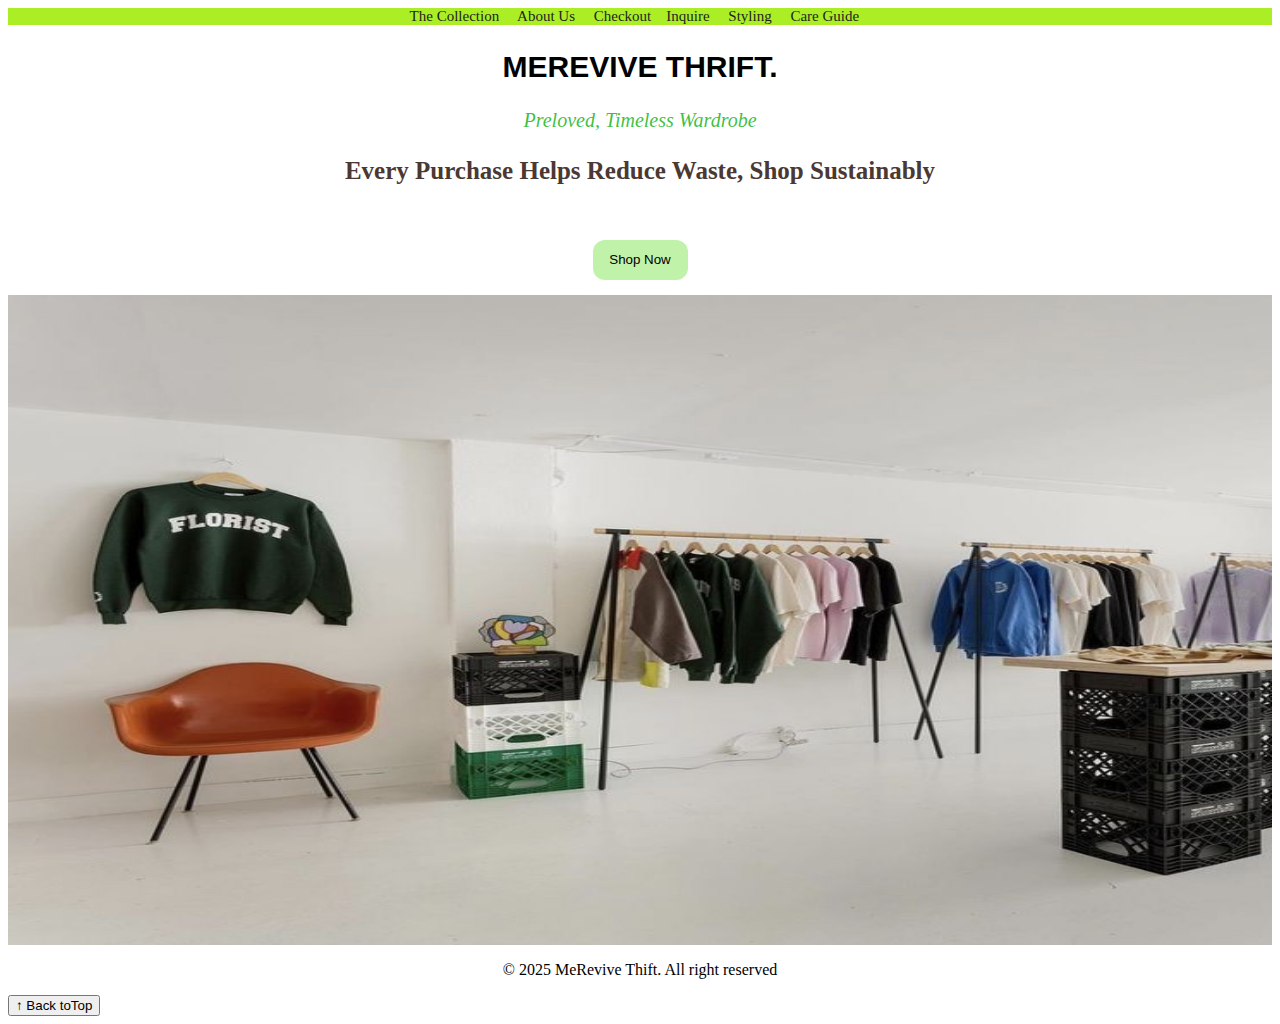
<file: index.html>
<!DOCTYPE html>
<html lang="en">
<head>
    <meta charset="UTF-8">
    <meta name="viewport" content="width=device-width, initial-scale=1.0">
    <link rel="stylesheet" href="style.css">
    <title>Home</title>
</head>

<body> 
    <!-- navigation black links w/ no tag underline-->
    <nav class="my-nav">

        <a href="catalogue.html"> The Collection </a> &nbsp;&nbsp;&nbsp;
        <a href="aboutUs.html" > About Us</a> &nbsp;&nbsp;&nbsp;
        <a href="checkout.html" > Checkout</a>&nbsp;&nbsp;&nbsp;
        <a href="contactUs.html"> Inquire </a>&nbsp;&nbsp;&nbsp;
        <a href="lookbook.html" > Styling </a>&nbsp;&nbsp;&nbsp;
        <a href="care.html">Care Guide</a>&nbsp;&nbsp;&nbsp;
        
        <br>
        
    </nav >
    <!-- add the brand name to all the pages BUT to the left corner for seemlesssness -->
     <section class="my-heading"> 
      <h2> MEREVIVE THRIFT.</h2>
      <p >Preloved, Timeless Wardrobe</p>
      <h3 > Every Purchase Helps Reduce Waste, Shop Sustainably</h3>
     </section>


    <div class="btn-styl"> 
      <a href="collection.html">
        <!-- button styles on css -->
     <button class="my-button" > 
        Shop Now
     </button>
    </a>
    </div>
    
    <img class="home-image" src="images/clothingrack-1.jpeg" alt="clothing rack" height="650" width="1432">

 <footer class="my-footer" >
    <p>&copy; 2025 MeRevive Thift. All right reserved</p>
 </footer>  
 <button id="backToTop" title="Go to top">↑ Back toTop</button> 

</body>
</html>
</file>
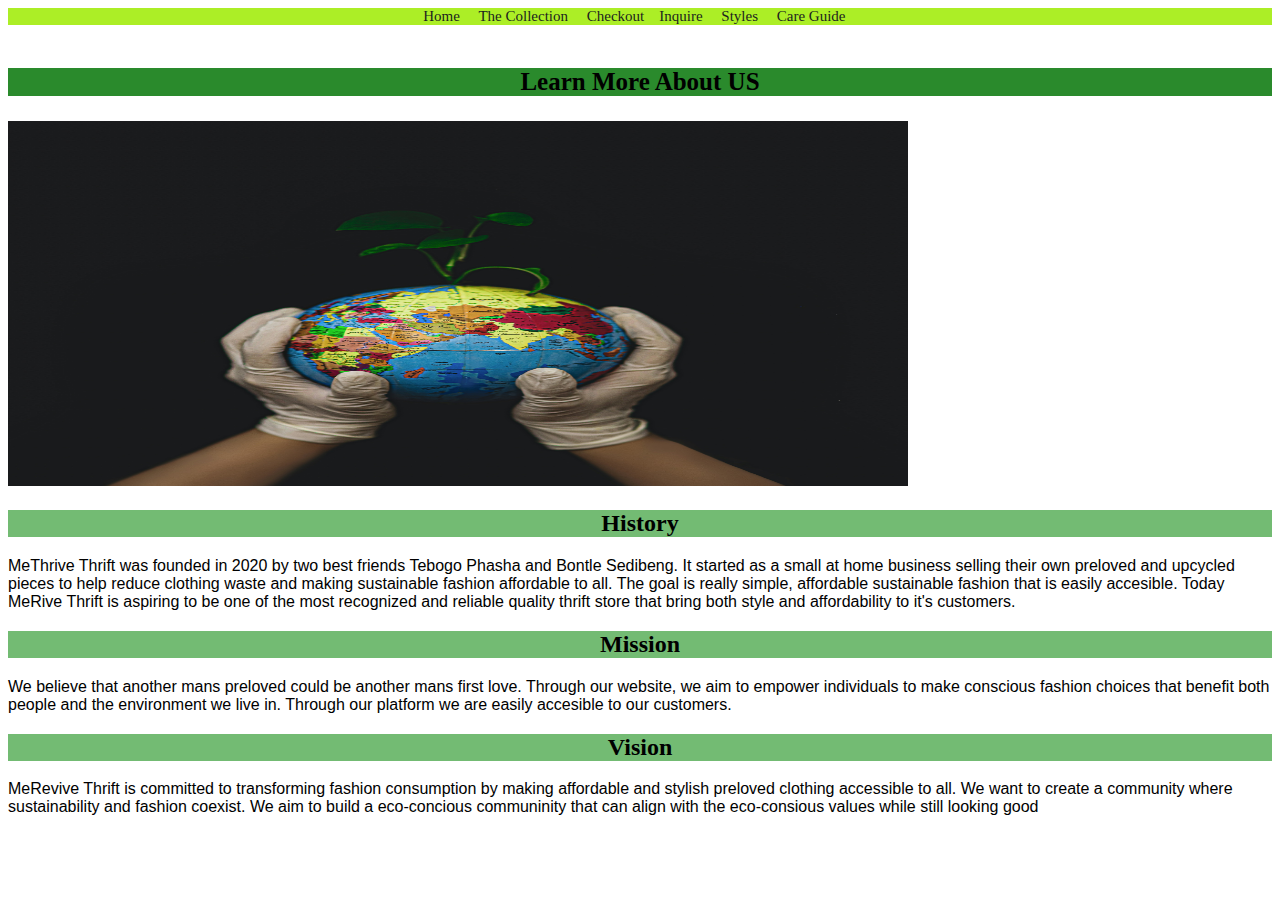
<file: aboutUs.html>
<!DOCTYPE html>
<html lang="en">
<head>
    <meta charset="UTF-8">
    <meta name="viewport" content="width=device-width, initial-scale=1.0">
    <link rel="stylesheet" href="style.css">
    <title>About Us</title>
   
</head>
<body>
    <nav >

    <a href="index.html"> Home </a>&nbsp;&nbsp;&nbsp;
    <a href="collection.html" > The Collection </a> &nbsp;&nbsp;&nbsp;
    <a href="checkout.html" > Checkout</a>&nbsp;&nbsp;&nbsp;
    <a href="contactUs.html" > Inquire </a>&nbsp;&nbsp;&nbsp;
    <a href="lookbook.html" > Styles </a>&nbsp;&nbsp;&nbsp;
    <a href="care.html"> Care Guide</a>&nbsp;&nbsp;&nbsp;
    
    <br>
    </nav>
 
    <br>
    <!-- h3 style on css -->
     <!-- h5 style on css -->
    <h3 class="about-heading" style="background-color: rgb(42, 138, 44); font-size: 25px; text-align: center;"> Learn More About US </h3>
    <img src="images/fateme-alaei.jpg" alt="save the planet" style="text-align: center;" height="365px" width="900px">

    <section class="my-aboutus">
    <h2 style="text-align: center; background-color: rgb(115, 187, 115);"> History</h2>
    <p>MeThrive Thrift was founded in 2020 by two best friends Tebogo Phasha and Bontle Sedibeng.
         It started as a small at home business selling their own preloved and upcycled pieces to help reduce clothing waste and making sustainable fashion affordable to all. 
         The goal is really simple, affordable sustainable fashion that is easily accesible. 
         Today MeRive Thrift is aspiring to be one of the most recognized and reliable quality thrift store that bring both style and affordability to it's customers.

   </p>
    <h2 style="text-align: center; background-color: rgb(115, 187, 115);"> Mission</h2>
    <p> We believe that another mans preloved could be another mans first love. Through our website, we aim to empower individuals to make conscious fashion choices that benefit both people and the environment we live in.
        Through our platform we are easily accesible to our customers.
    </p>

    <h2 style="text-align: center; "> Vision </h2>
    <p>MeRevive Thrift is committed to transforming fashion consumption by making affordable and stylish preloved clothing accessible to all. We want to create a community where sustainability and fashion coexist. 
        We aim to build a eco-concious communinity that can align with the eco-consious values while still looking good
    </p>
    </section>

</body>
</html>
</file>
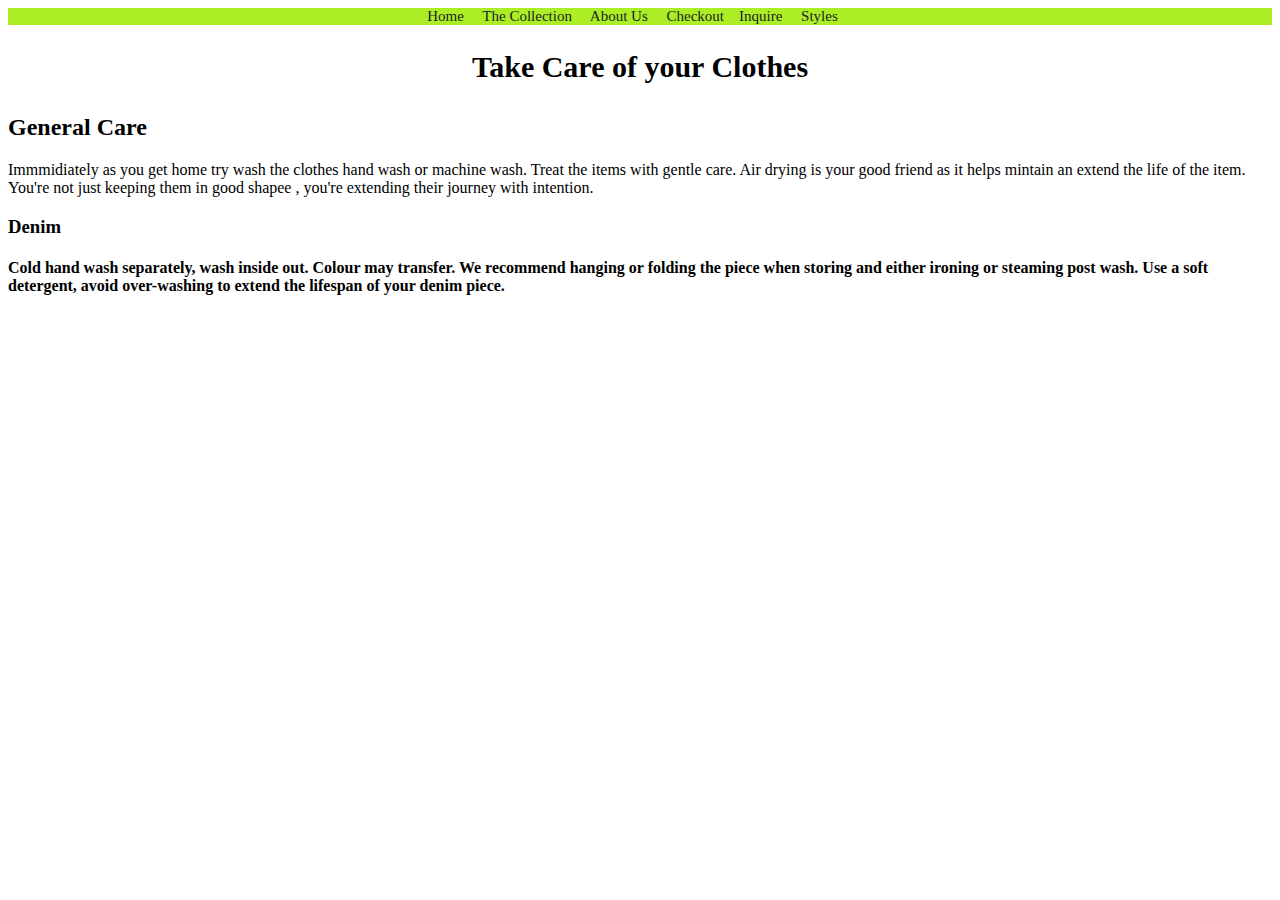
<file: care.html>
<!DOCTYPE html>
<html lang="en">
<head>
    <meta charset="UTF-8">
    <meta name="viewport" content="width=device-width, initial-scale=1.0">
    <title>How to care of your clothes</title>
    <link rel="stylesheet" href="style.css">
</head>
<body>
    <!-- fix nav tag -->
    <nav >
        <a href="index.html"> Home </a>&nbsp;&nbsp;&nbsp;
        <a href="collection.html" > The Collection </a> &nbsp;&nbsp;&nbsp;
        <a href="aboutUs.html" > About Us</a> &nbsp;&nbsp;&nbsp;
        <a href="checkout.html" > Checkout</a>&nbsp;&nbsp;&nbsp;
        <a href="contactUs.html" > Inquire </a>&nbsp;&nbsp;&nbsp;
        <a href="lookbook.html" > Styles </a>&nbsp;&nbsp;&nbsp;
        
        <br>
    </nav>

    <h2 style="font-size: 30px; text-align: center;"> Take Care of your Clothes </h2>
    <section>
    <p style="font-size: 30px; text-align: center";>
        <h2> General Care</h2>
         Immmidiately as you get home try wash the clothes hand wash or machine wash.
         Treat the items with gentle care. Air drying is your good friend as it helps mintain an extend the life of the item.
         You're not just keeping them in good shapee , you're extending their journey with intention.
    </p>
    </section>
<!-- create a double grid for the products-->
    <section>
        <h3> Denim</h3>
        <h4> Cold hand wash separately, wash inside out. Colour may transfer. 
            We recommend hanging or folding the piece when storing and either ironing or steaming post wash.
             Use a soft detergent, avoid over-washing to extend the lifespan of your denim piece.</h4>
    </section>


    
</body>
</html>
</file>
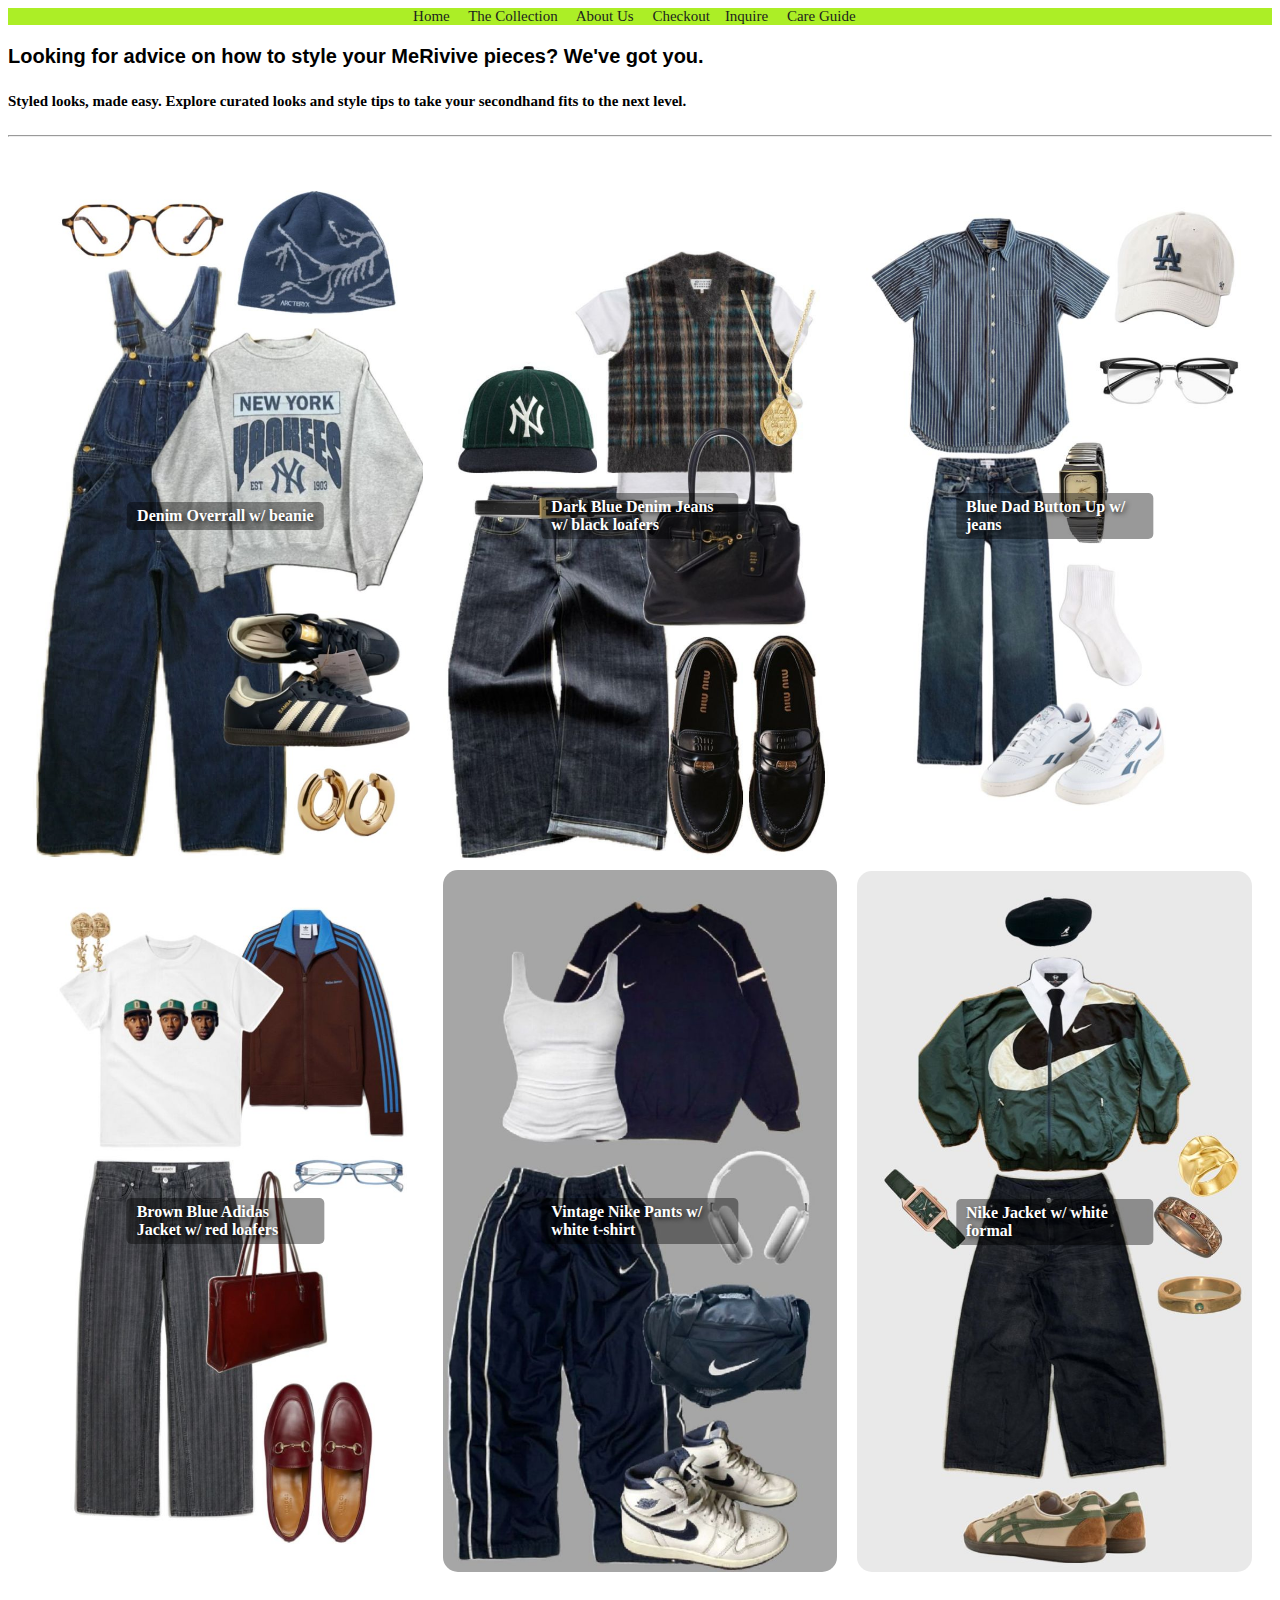
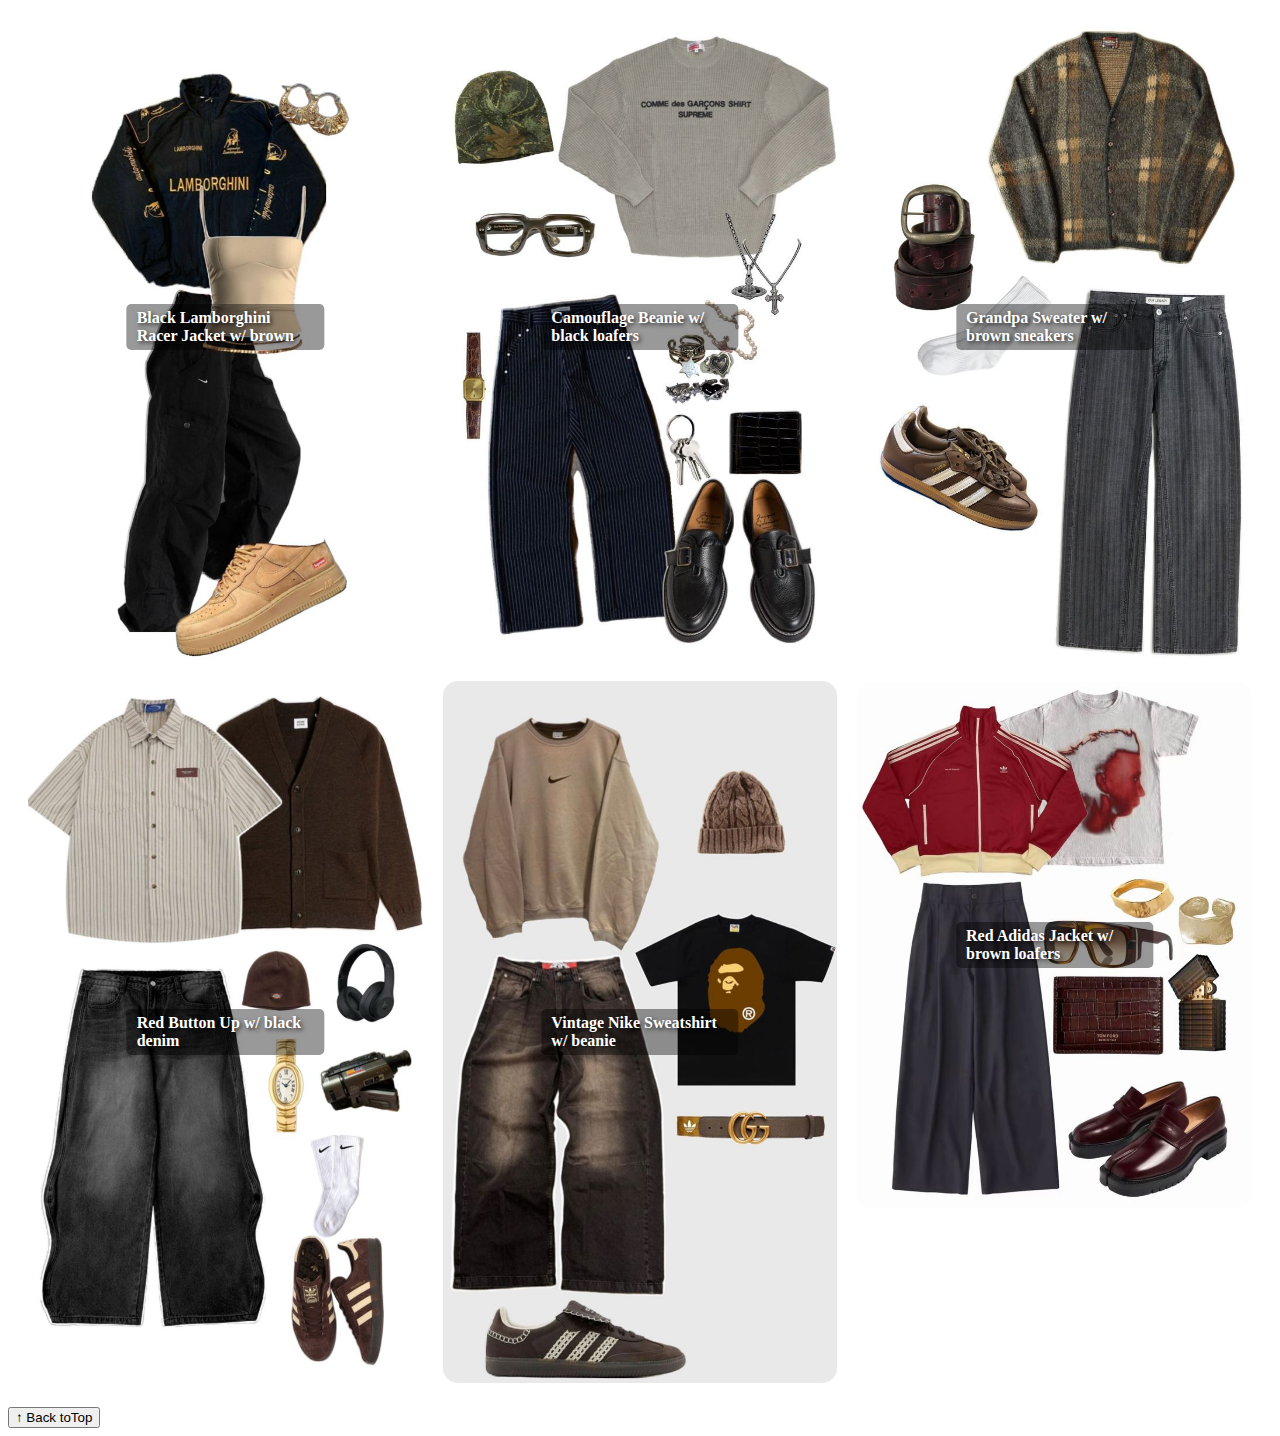
<file: lookbook.html>
<!DOCTYPE html>
<html lang="en">
<head>
    <meta charset="UTF-8">
    <meta name="viewport" content="width=device-width, initial-scale=1.0">
    <link rel="stylesheet" href="style.css">
    <title>Outfit Styles</title>
</head>
<body>
  <nav >

    <a href="index.html"> Home </a>&nbsp;&nbsp;&nbsp;
    <a href="collection.html" > The Collection </a> &nbsp;&nbsp;&nbsp;
    <a href="aboutUs.html" > About Us</a> &nbsp;&nbsp;&nbsp;
    <a href="checkout.html" > Checkout</a>&nbsp;&nbsp;&nbsp;
    <a href="contactUs.html" > Inquire </a>&nbsp;&nbsp;&nbsp;
    <a href="care.html">Care Guide</a>&nbsp;&nbsp;&nbsp;
    
    <br>
    </nav>
    <div class="my-looksheading">
    <h3> Looking for advice on how to style your MeRivive pieces? We've got you.</h3>
    <h5>Styled looks, made easy. Explore curated looks and style tips to take your secondhand fits to the next level.</h5>
    </div>
<!-- remove the table add grid css-->
 <hr>
    <div class="my-looks">
          
            <figure>
              <img src="images/beanieootd-wom.jpeg" alt="Denim Overall beanie outfit" width="196">
              <figcaption> Denim Overrall w/ beanie</figcaption>
            </figure>
         
            <figure>
                <img src="images/brownblue-adidasjacketootd.jpeg" alt="brown adidas jacket outfit" width="200">
                <figcaption> Brown Blue Adidas Jacket w/ red loafers</figcaption>
              </figure>
         
            <figure>
              <img src="images/lambojacketootd-wom.jpeg" alt="lamborghini racer jacket outfit" width="200">
              <figcaption>Black Lamborghini Racer Jacket w/ brown </figcaption>
            </figure>
       
            <figure>
              <img src="images/scotchbuttonupootd.jpeg" alt="red button up shirt outfit" width="200">
              <figcaption>Red Button Up w/ black denim </figcaption>
            </figure>
         
            <figure>
              <img src="images/darkblujeaneootd.jpeg" alt="blu denim outfit" width="250">
              <figcaption>Dark Blue Denim Jeans w/ black loafers </figcaption>
            </figure>
          
            <figure>
                <img src="images/vintnikeantsootd-wom.jpeg" alt="nike pants and jacket" width="250">
                <figcaption>Vintage Nike Pants w/ white t-shirt</figcaption>
              </figure>
        
            <figure>
                <img src="images/Camoflougebeanie.jpeg" alt="camaflouge beanie outfit" width="250">
                <figcaption> Camouflage Beanie w/ black loafers</figcaption>
              </figure>
     
            <figure>
              <img src="images/brownwinnikehoodieootd.jpeg" alt="vintage nike jumpeer outfit" width="200">
              <figcaption> Vintage Nike Sweatshirt w/ beanie </figcaption>
            </figure>
          
            <figure>
              <img src="images/dadbuttonootd.jpeg" alt="blue dad button-up outfit" width="215">
              <figcaption> Blue Dad Button Up w/ jeans</figcaption>
            </figure>
          
            <figure>
                <img src="images/formalnikejacketootd.jpeg" alt="formal nike jacket" width="210">
                <figcaption> Nike Jacket w/ white formal</figcaption>
              </figure>

            <figure>
                <img src="images/granpajacketootd.jpeg" alt="grandpa sweater outfit" width="210">
                <figcaption> Grandpa Sweater w/ brown sneakers </figcaption>
              </figure>

              <figure>
                <img src="images/red-adidasjacketootd.jpeg" alt="red adidas jacket outfit" width="250">
                <figcaption>Red Adidas Jacket w/ brown loafers</figcaption>
              </figure>
      </div>

      <button id="backToTop" title="Go to top">↑ Back toTop</button>
    <!--back to top element  -->
</body>
</html>
</file>
<file: style.css>
label {
    display: block;
    text-align: center;
    margin-bottom: 10px;
}
input[type="text"] {
    text-align: center;
    display: block;
    margin: 0 auto 15px auto;
}
input[type="checkbox"] {
    text-align: center;
    display: block;
    margin: 0 auto 15px auto;
 
}

figure {
    position: relative;
    display: inline-block;
    margin: 0;
}


figure img {
    width: 100%;
    border-radius: 15px;
    display: block;
}


figcaption {
    position: absolute;
    top: 50%;
    left: 50%;
    transform: translate(-50%, -50%);
    color: white;
    font-weight: bold;
    text-shadow: 2px 2px 4px rgba(0, 0, 0, 0.7);
    background-color: rgba(0, 0, 0, 0.4); 
    padding: 5px 10px;
    border-radius: 5px;
}
nav{
    background-color: #acee26;
    text-align: center;
    font-size: 15px;
}
.links-tag{
    text-decoration: none;
     color: rgb(32, 31, 31); 
     text-size-adjust: 6px;
}
.my-heading h2{
    font-size: 30px;
     text-align: center;
    font-family: sans-serif;
}
.my-heading p{
    color: #0fb317d4;
    font-size:20px;
    font-weight: 520;
    font-style: italic;
    margin-bottom: 7px;
   text-align: center;
}
.my-heading h3{
    color: #4B3832;
    font-size: 25px;
    font-weight: 700;
    text-align: center;
}
.btn-styl{
    text-align: center;
}
button:active {
    transform: scale(0.95);
    box-shadow: 0 2px 4px rgba(0, 0, 0, 0.2);
  }
  .my-button{
    background-color: rgb(193, 242, 170);
    text-size-adjust: 7px; 
    width: 95px;
     height: 40px; 
    border: none;
    border-radius: 12px;
    margin-top: 30px;
    cursor: pointer;
  }
  .my-button:hover {
    background-color: #6ec66e; /* a darker on hover */
  }
  
.home-image{
    height: 650px;
    width: 100%;
    max-width: 1432px;
    display: block;
    margin: 15px auto 0 auto; /* spacing between button and image */
}
.second-heading{
    font-size: 30px; 
    text-align: center;
}

a {
    text-decoration: none;
    color: rgb(32, 31, 31); 
    text-size-adjust: 6px;
}
.my-footer{
    text-align: center;
}

.care-grid{
    display: grid;
    grid-template-columns: repeat(auto-fit, minmax(250px,1fr));
    gap: 30px;
    padding: 20px;
    margin-top: 10px;
}
.care-grid div {
    background-color: #dbd3bf;
    padding: 15px;
    border-radius: 8px;
    text-align: center;
    box-shadow: 0 2px 6px
    rgba(0, 0, 0, 0.05);
    /* transition: transform 0.3s; */

}
/* text styling */
.care-grid h2{
margin-top: 0;
 font-size: 19px;
 color: #333;
}
.care-grid p{
    font-size: 14px;
    line-height: 1.5;
}

.care-grid h1{
    font-size: 40px; 
    text-align: center;
    margin: 0 auto;
}

@media (max-width: 768px) {
    .care-grid {
      grid-template-columns: repeat(auto-fit, minmax(200px, 1fr));
      gap: 20px;
      padding: 15px;
    }
  
    .care-grid h1 {
      font-size: 32px;
    }
  
    .care-grid h2 {
      font-size: 17px;
    }
  
    .care-grid p {
      font-size: 13px;
    }
  }
  
  /* Mobile screens */
  @media (max-width: 480px) {
    .care-grid {
      grid-template-columns: 1fr;
      gap: 15px;
      padding: 10px;
    }
  
    .care-grid h1 {
      font-size: 28px;
    }
  
    .care-grid h2 {
      font-size: 16px;
    }
  
    .care-grid p {
      font-size: 12px;
    }
  }

.my-aboutus h2{
    text-align: center; 
    background-color: rgb(115, 187, 115);
}
.my-aboutus p{
    font-family:sans-serif;
    font-weight: 180px;
}
.my-aboutus img{
    max-width: 200px;
      width: 500px;            /* sets max display width */
      height: auto;
      object-fit: cover;
      border-radius: 12px;
      box-shadow: 0 4px 12px rgba(0,0,0,0.2)
}

/* tablet screen */
@media screen and (max-width: 768px) {
    .about-section {
      flex-direction: column;
      padding: 2rem 1.5rem;
    }
  
    .about-section img {
      max-width: 100%;
      height: auto;
    }
  
    .about-text {
      text-align: center;
    }
  }
  /*  mobile screens*/
  @media screen and (max-width: 480px) {
    .about-section {
      padding: 1.5rem 1rem;
    }
  
    .about-text h2 {
      font-size: 1.5rem;
    }
  
    .about-text p {
      font-size: 1rem;
      line-height: 1.6;
    }
  
    .about-section img {
      max-width: 100%;
      height: auto;
      border-radius: 8px;
    }
  }

.my-looksheading h3 {
 font-size: 20px;
 font-family: 'Franklin Gothic Medium', 'Arial Narrow', Arial, sans-serif;
 
}
.my-looksheading h5{
    font-size: 15px;
    font-style: normal;
}
.my-looks {
    columns: 3;              /* 3 columns on large screens */
    column-gap: 20px;
    padding: 20px;
  }
  
  .my-looks-items {
    background-color:  #fff;
    margin-bottom: 20px;
    border-radius: 12px;
    padding: 10px;
    box-shadow: 0 2px 5px rgba(0,0,0,0.1);
    text-align: center;
  }
  
  .my-looks-items img {
    width: 200px;        /* change to column width*/
   height: auto;
    border-radius: 10px;
  }
  
  .my-looks-items:hover {
    transform: translateY(-5px);
    box-shadow: 0 12px 25px rgba(0, 0, 0, 0.1);
  }

  .captions {
    margin-top: 10px;
    font-weight: bold;
    font-size: 16px;
    color: #333;
  }

  
  /*  Mobile Screen*/
  @media (max-width: 600px) {
    .my-looks {
      columns: 1;
    }
  }
  
  /*Tablet screen*/
  @media (max-width: 900px) {
    .my-looks {
      columns: 2;
    }
  }
#backToTop:hover {
        background-color: #e3bf4a;
}
.my-collection{
    display: grid;
    columns: 3;             
    grid-template-columns: repeat(auto-fit, minmax(250px, 1fr));
    gap: 20px;
    padding: 25px 0;
    margin: auto;
    max-width: 1200px;
    justify-items: center;
}

.my-collection-items{
    width: 200px;
    border-radius: 12px;
    overflow: hidden;
    position: relative;
}

.my-collection-items img{
    width: 200px;
    height: 250px;
    display: block;
    border-radius: 12px;
} 
.text-overlay{
    position: absolute;
    bottom: 0;
    width: 100% ;
    background-color: rgba(0, 0, 0, 0.5);
    color: whitesmoke;
    text-align: center;
    padding: 12px;
    font-weight: bold;
    font-family: sans-serif;
    letter-spacing: 0.5px;
}   

@media (max-width: 768px) {
    .my-collection {
      grid-template-columns: repeat(2, 1fr);
    }
  }
  
  /* @media (max-width: 480px) {
    .my-collection {
      grid-template-columns: 1fr;
    }
  } */

  @media (max-width: 600px) {
    .my-collection {
      grid-template-columns: 1fr;
    }

    .my-collection-items img {
      height: 200px;
    }
  }

.my-collection-items:hover {
    transform: translateY(-5px);
    box-shadow: 0 12px 25px rgba(0, 0, 0, 0.1);
  }

.my-checkout{
    width: 50%;
    margin: 0 auto;
    padding: 25px;
    border-radius: 16px;
    background-color: #d8f8d6;
    box-shadow: 0 4px 20px rgba(0, 0, 0, 0.1) ;
    text-align: center;
    font-family: sans-serif;
    /* center the form */
   
  

}
.my-checkout h2{
    font-style: normal;
    text-align: center;
    margin-bottom: 20px;

}
.checkout-form label{
    margin: 10px 0 5px;
}
.checkout-form button {
    margin-top: 14px;
   padding: 10px;
    background-color: black;
    color: whitesmoke;
    border: none;
    border-radius: 5px;
    cursor: pointer;
  }

.store-info {
    text-align: center;
    margin: 35px auto;
    padding: 27px;
    border-color: #356834;
    border: 2px black;
    width: 500px;
    font-family: sans-serif;
}
.store-info h2{
    font-size: 25px;
    color: #555;
    margin-bottom: 20px ;

}

.store-address p,
.store-hours p
{
    color: #555;
    font-size: 15px;
    margin: 5px;
}
.store-hours h4{
    color: #333;
    margin-top: 25px;

}
.store-note {
    color: #1b35ddf0;
    font-size: 15px ;
    margin-top: 20px;
}

/* Tablets (portrait and landscape) */
@media (max-width: 768px) {
    /* Adjust layout for tablets */
    .your-class {
      /* example: */
      grid-template-columns: repeat(2, 1fr);
      font-size: 16px;
    }
  }
  
  /* Mobile devices */
  @media (max-width: 480px) {
    /* Adjust layout for mobile phones */
    .your-class {
      grid-template-columns: 1fr;
      font-size: 14px;
      padding: 10px;
    }
  }
</file>
